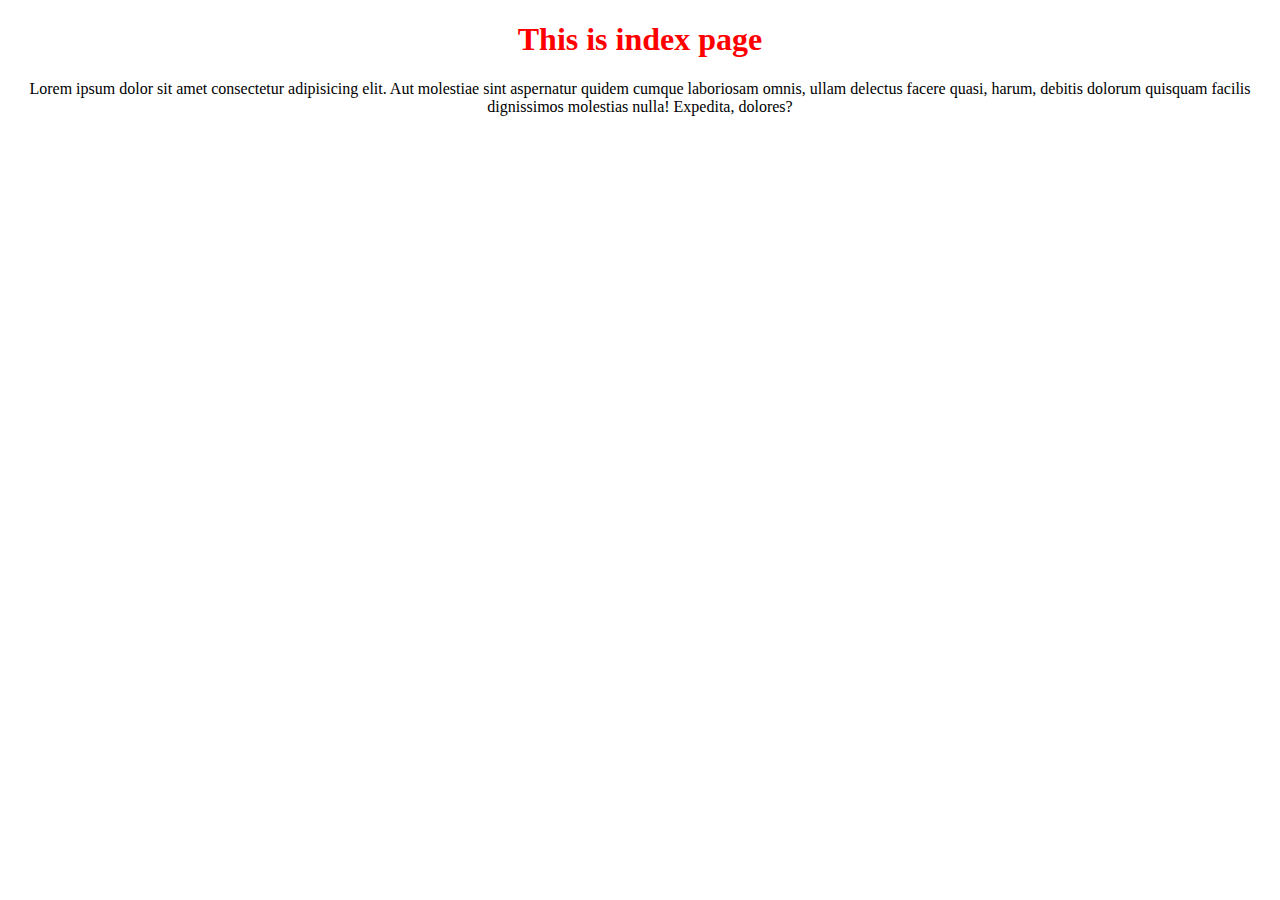
<file: index.html>
<!DOCTYPE html>
<html lang="en">
  <head>
    <meta charset="UTF-8" />
    <meta name="viewport" content="width=device-width, initial-scale=1.0" />
    <title>Document</title>
    <link rel="stylesheet" href="css/styles.css" />
  </head>
  <body>
    <h1>This is index page</h1>
    <p>
      Lorem ipsum dolor sit amet consectetur adipisicing elit. Aut molestiae
      sint aspernatur quidem cumque laboriosam omnis, ullam delectus facere
      quasi, harum, debitis dolorum quisquam facilis dignissimos molestias
      nulla! Expedita, dolores?
    </p>
  </body>
</html>
</file>
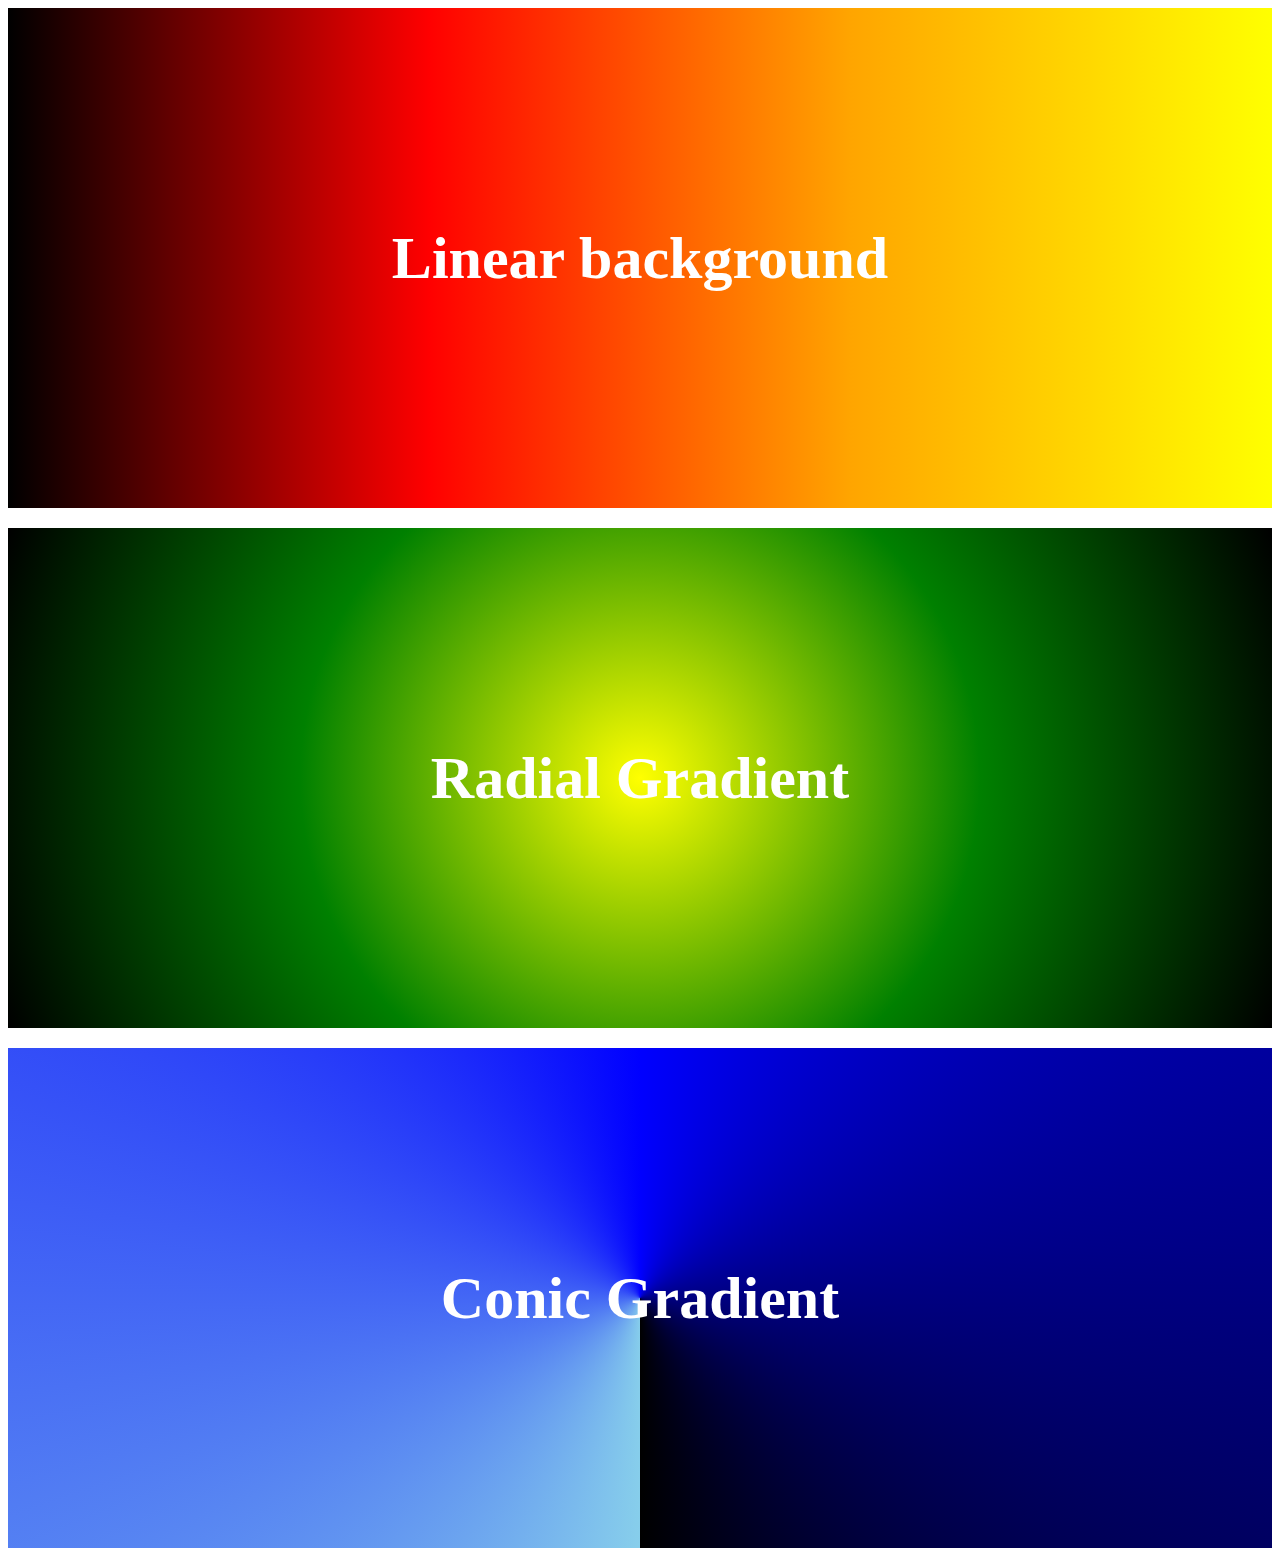
<file: background.html>
<!DOCTYPE html>
<html lang="en">
  <head>
    <meta charset="UTF-8" />
    <meta name="viewport" content="width=device-width, initial-scale=1.0" />
    <title>Document</title>
    <link rel="stylesheet" href="css/background.css" />
  </head>
  <body>
    <div class="linear"><h1>Linear background</h1></div>
    <div class="radial"><h1>Radial Gradient</h1></div>
    <div class="conic">
      <h1>Conic Gradient</h1>
    </div>
  </body>
</html>
</file>
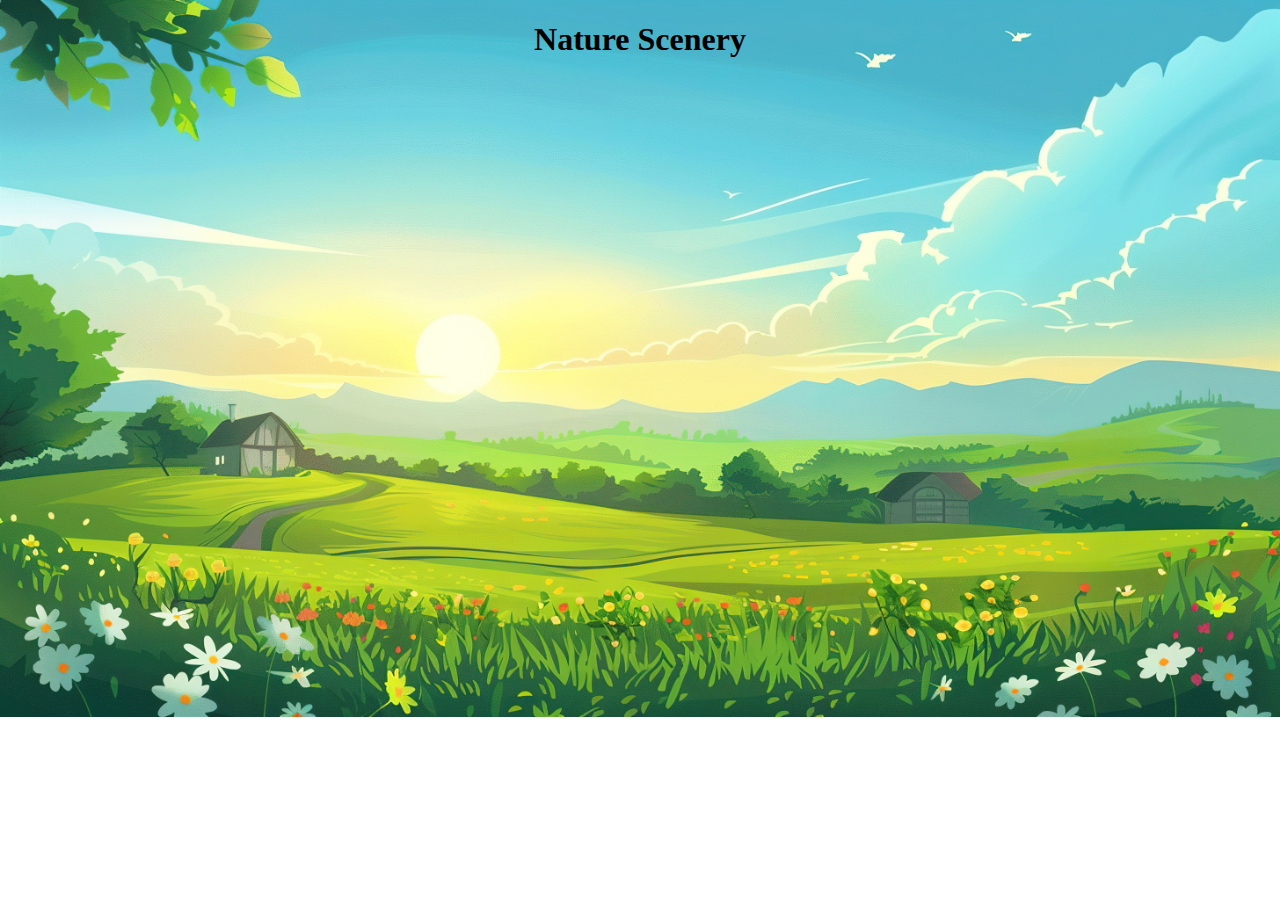
<file: background_images.html>
<!DOCTYPE html>
<html lang="en">
  <head>
    <meta charset="UTF-8" />
    <meta name="viewport" content="width=device-width, initial-scale=1.0" />
    <title>Document</title>
    <link rel="stylesheet" href="css/background_image.css" />
  </head>
  <body>
    <h1>Nature Scenery</h1>
  </body>
</html>
</file>
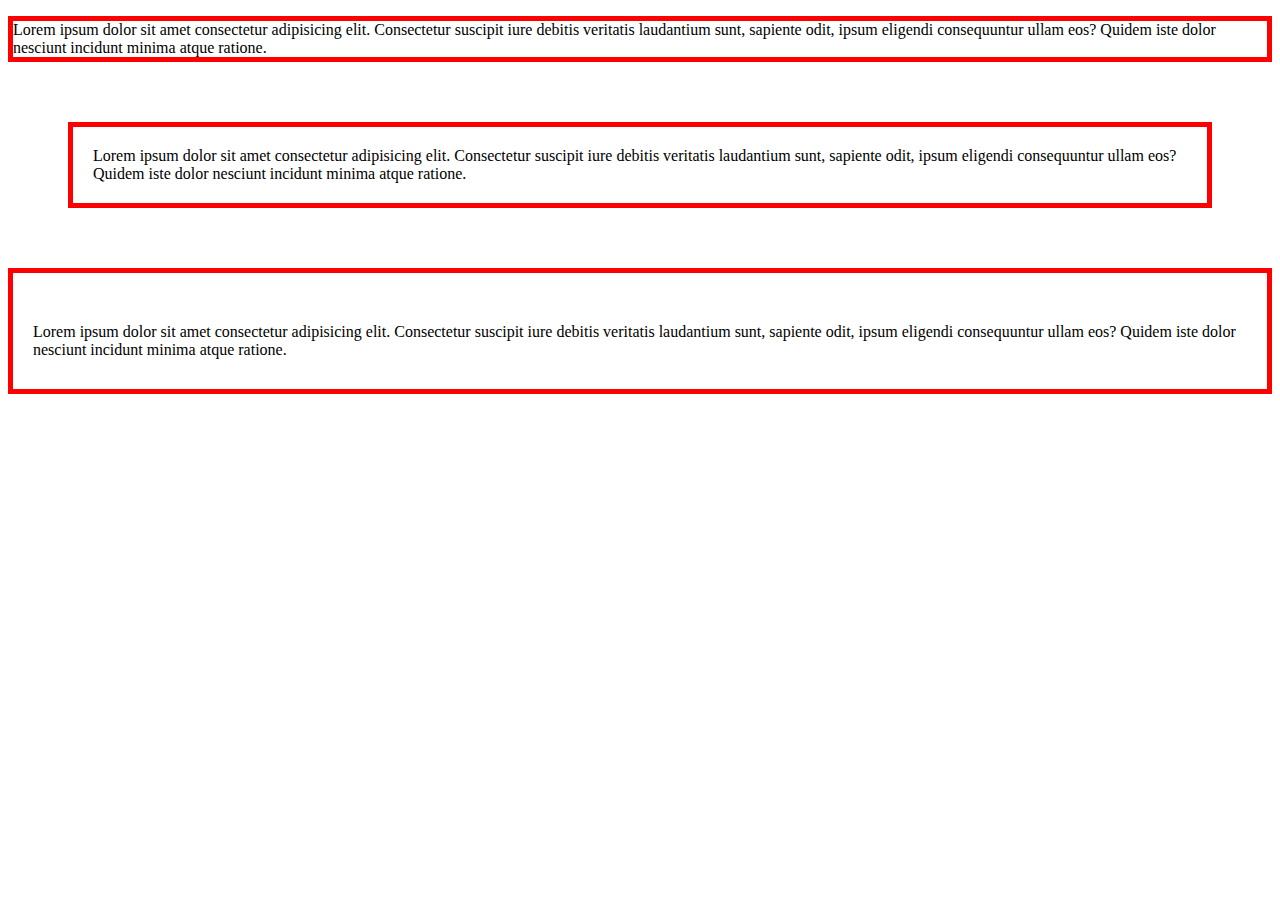
<file: box_model.html>
<!DOCTYPE html>
<html lang="en">
  <head>
    <meta charset="UTF-8" />
    <meta name="viewport" content="width=device-width, initial-scale=1.0" />
    <title>Box-Model</title>
    <link rel="stylesheet" href="css/box_model.css" />
  </head>
  <body>
    <p class="para1">
      Lorem ipsum dolor sit amet consectetur adipisicing elit. Consectetur
      suscipit iure debitis veritatis laudantium sunt, sapiente odit, ipsum
      eligendi consequuntur ullam eos? Quidem iste dolor nesciunt incidunt
      minima atque ratione.
    </p>
    <p class="para2">
      Lorem ipsum dolor sit amet consectetur adipisicing elit. Consectetur
      suscipit iure debitis veritatis laudantium sunt, sapiente odit, ipsum
      eligendi consequuntur ullam eos? Quidem iste dolor nesciunt incidunt
      minima atque ratione.
    </p>
    <p class="para3">
      Lorem ipsum dolor sit amet consectetur adipisicing elit. Consectetur
      suscipit iure debitis veritatis laudantium sunt, sapiente odit, ipsum
      eligendi consequuntur ullam eos? Quidem iste dolor nesciunt incidunt
      minima atque ratione.
    </p>
  </body>
</html>
</file>
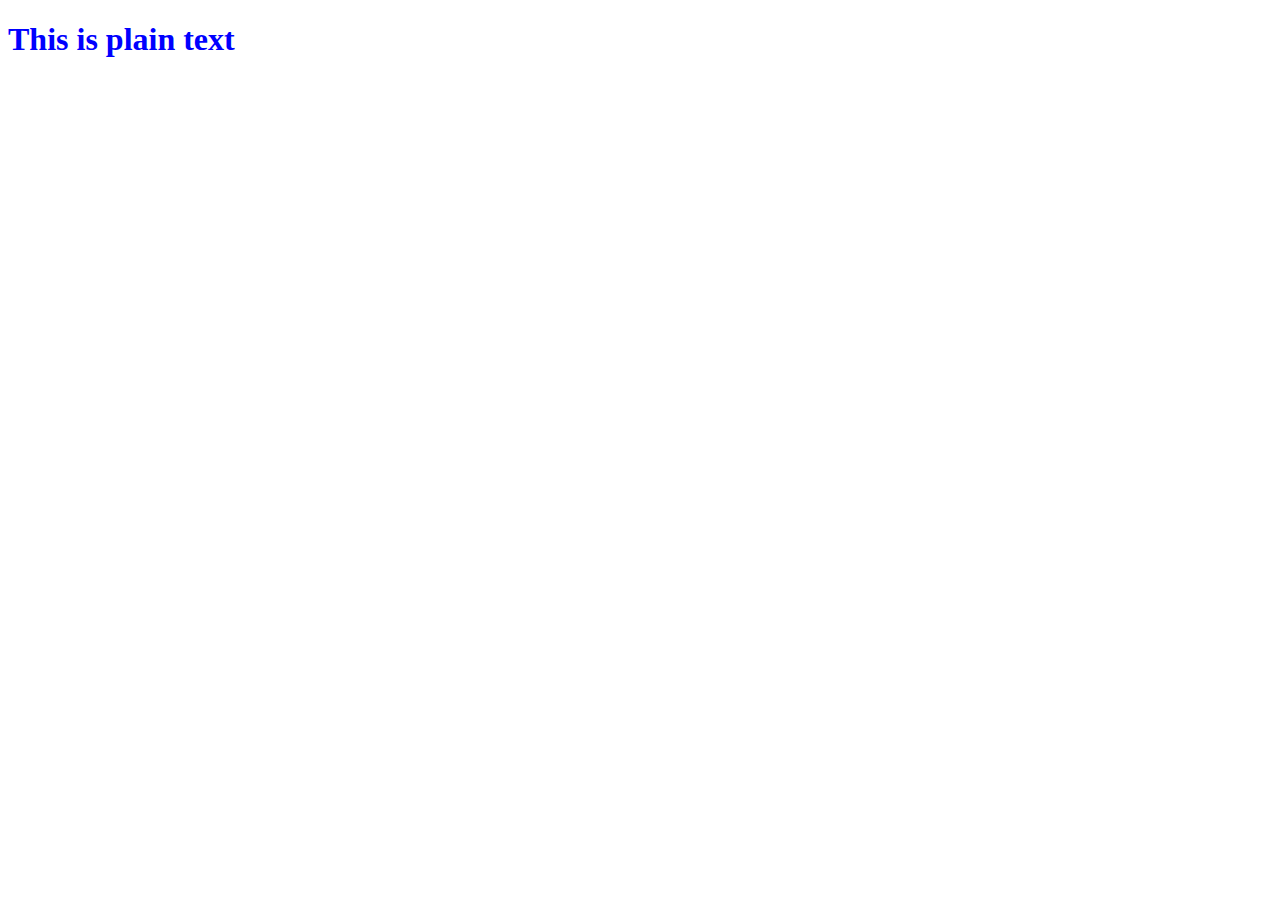
<file: class_vs_id_selector.html>
<!-- Id has more priority than class -->
<!DOCTYPE html>
<html lang="en">
  <head>
    <meta charset="UTF-8" />
    <meta name="viewport" content="width=device-width, initial-scale=1.0" />
    <title>Document</title>
    <style>
      .t_color {
        color: red;
      }
      #t_color {
        color: blue;
      }
    </style>
  </head>
  <body>
    <h1 class="t_color" id="t_color">This is plain text</h1>
  </body>
</html>
</file>
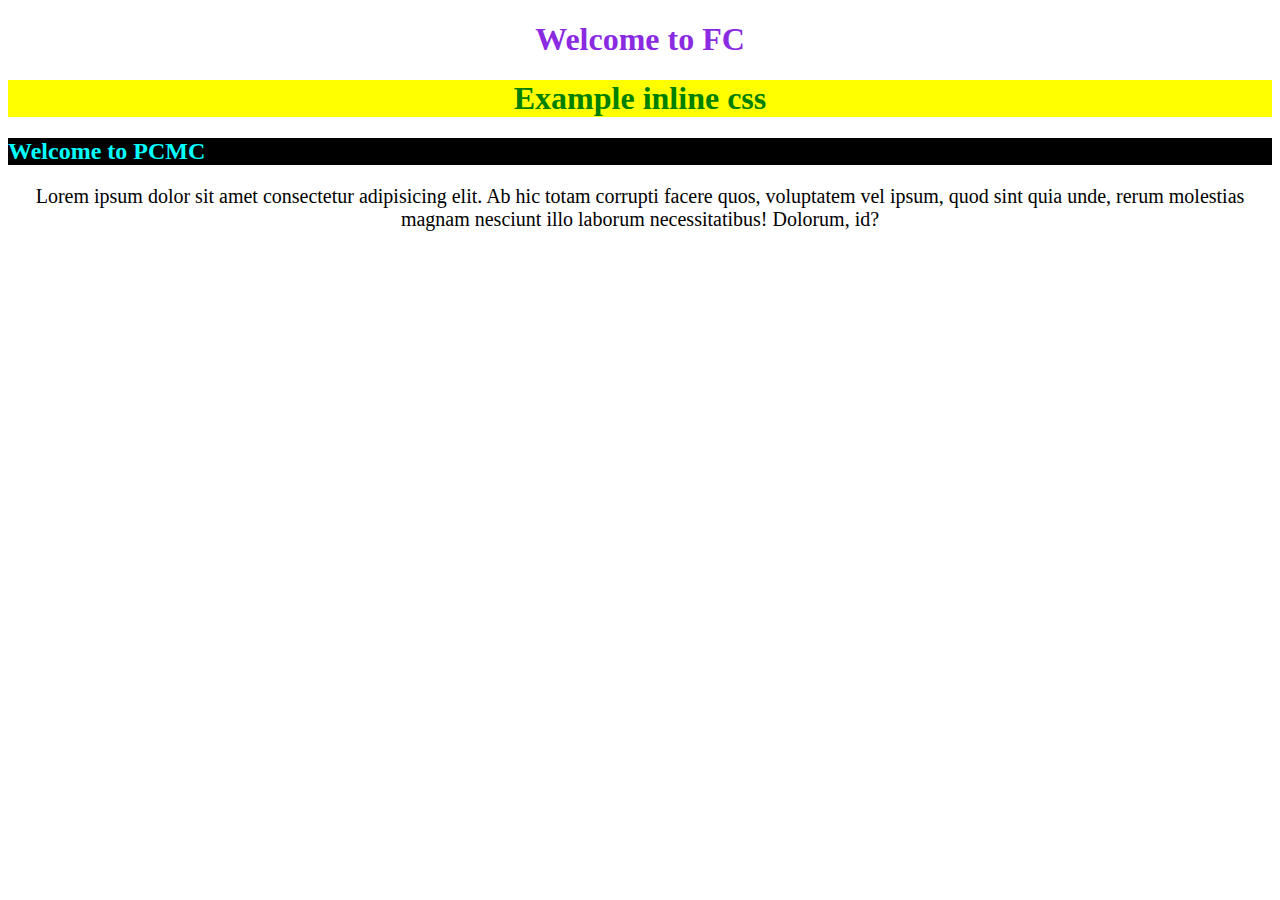
<file: css_types.html>
<!DOCTYPE html>
<html lang="en">
  <head>
    <meta charset="UTF-8" />
    <meta name="viewport" content="width=device-width, initial-scale=1.0" />
    <title>Document</title>
    <link rel="stylesheet" href="css/styles.css" />
  </head>
  <style>
    h1 {
      color: green;
    }
    h2 {
      color: aqua;
      background-color: black;
    }
    p {
      font-size: 20px;
    }
  </style>
  <body>
    <h1 style="color: blueviolet">Welcome to FC</h1>
    <h1 style="background-color: yellow">Example inline css</h1>

    <h2>Welcome to PCMC</h2>
    <p>
      Lorem ipsum dolor sit amet consectetur adipisicing elit. Ab hic totam
      corrupti facere quos, voluptatem vel ipsum, quod sint quia unde, rerum
      molestias magnam nesciunt illo laborum necessitatibus! Dolorum, id?
    </p>
  </body>
</html>
</file>
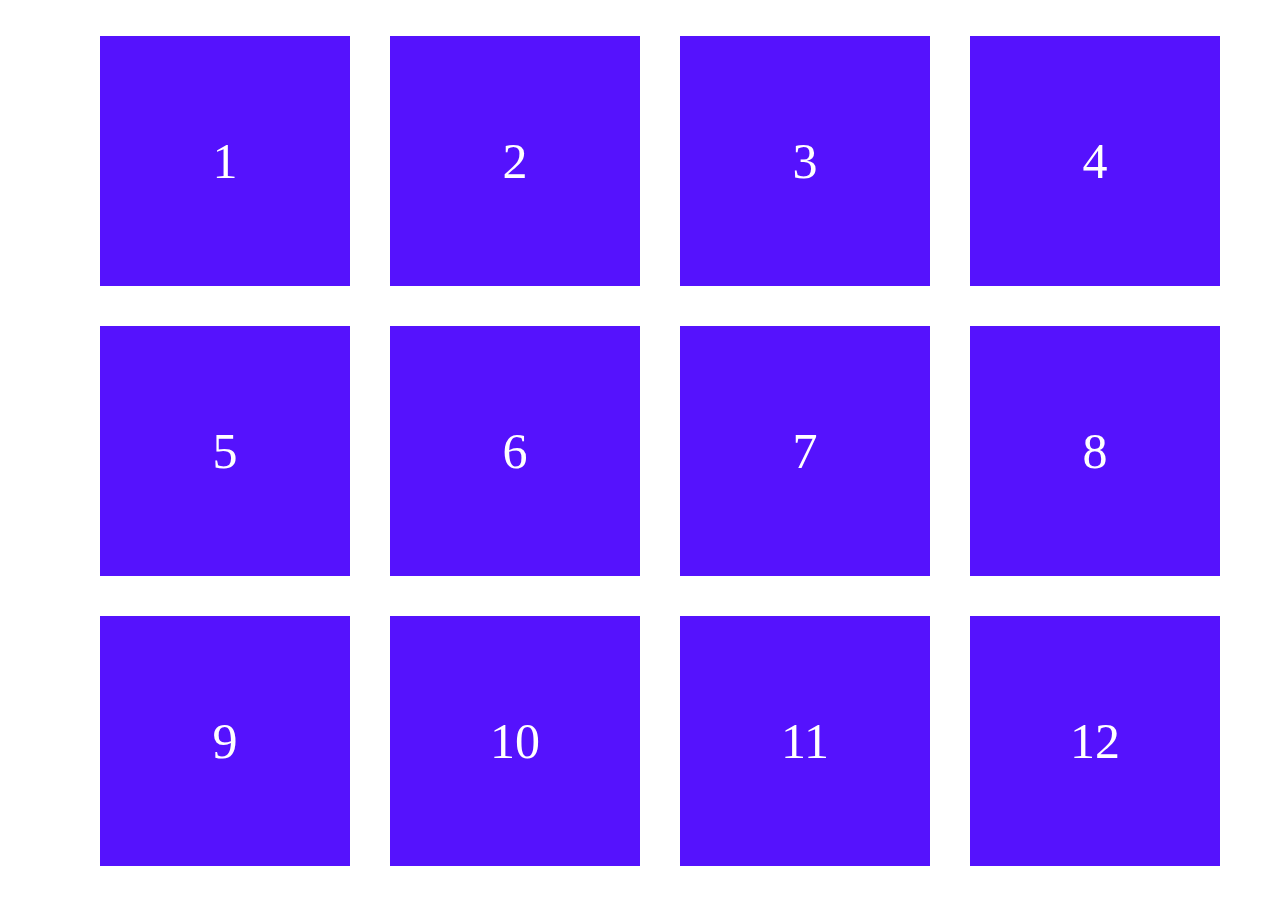
<file: flex.html>
<!DOCTYPE html>
<html lang="en">
  <head>
    <meta charset="UTF-8" />
    <meta name="viewport" content="width=device-width, initial-scale=1.0" />
    <title>Display Flex</title>
    <link rel="stylesheet" href="css/flex.css" />
  </head>
  <body>
    <!-- ul.container>li.flex-items*10 -->
    <ul class="flex-container">
      <li class="flex-items">1</li>
      <li class="flex-items">2</li>
      <li class="flex-items">3</li>
      <li class="flex-items">4</li>
      <li class="flex-items">5</li>
      <li class="flex-items">6</li>
      <li class="flex-items">7</li>
      <li class="flex-items">8</li>
      <li class="flex-items">9</li>
      <li class="flex-items">10</li>
      <li class="flex-items">11</li>
      <li class="flex-items">12</li>
    </ul>
  </body>
</html>
</file>
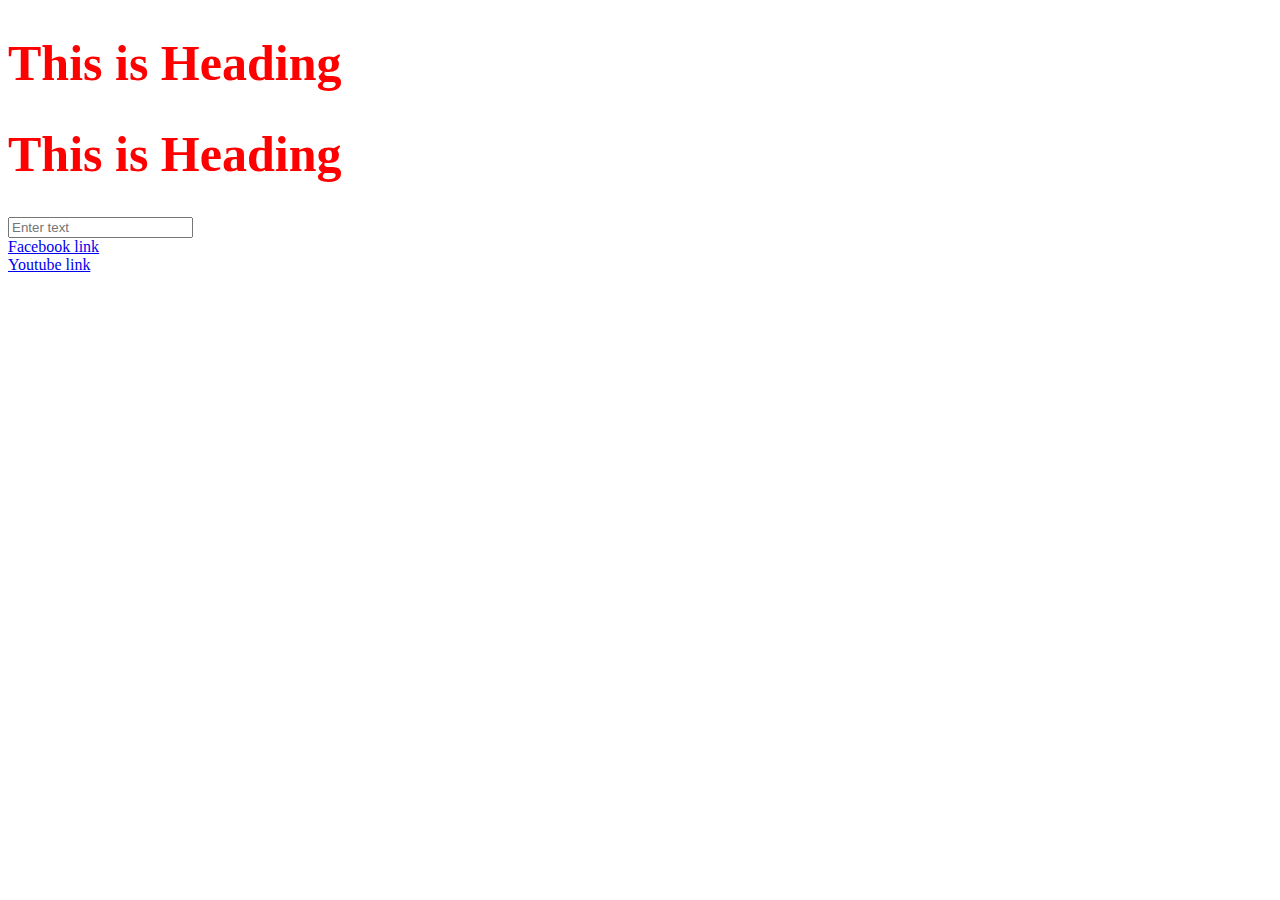
<file: pseudo_selector.html>
<!DOCTYPE html>
<html lang="en">
  <head>
    <meta charset="UTF-8" />
    <meta name="viewport" content="width=device-width, initial-scale=1.0" />
    <title>Document</title>
    <link rel="stylesheet" href="css/pseudo_selector.css" />
  </head>
  <body>
    <h1 class="h_effect">This is Heading</h1>
    <h1 class="a_effect">This is Heading</h1>
    <input type="text" placeholder="Enter text" class="f_effect" /><br />

    <a class="v_effect" href="https://facebook.com">Facebook link</a><br />
    <a class="v_effect" href="https://youtube.com">Youtube link</a>
  </body>
</html>
</file>
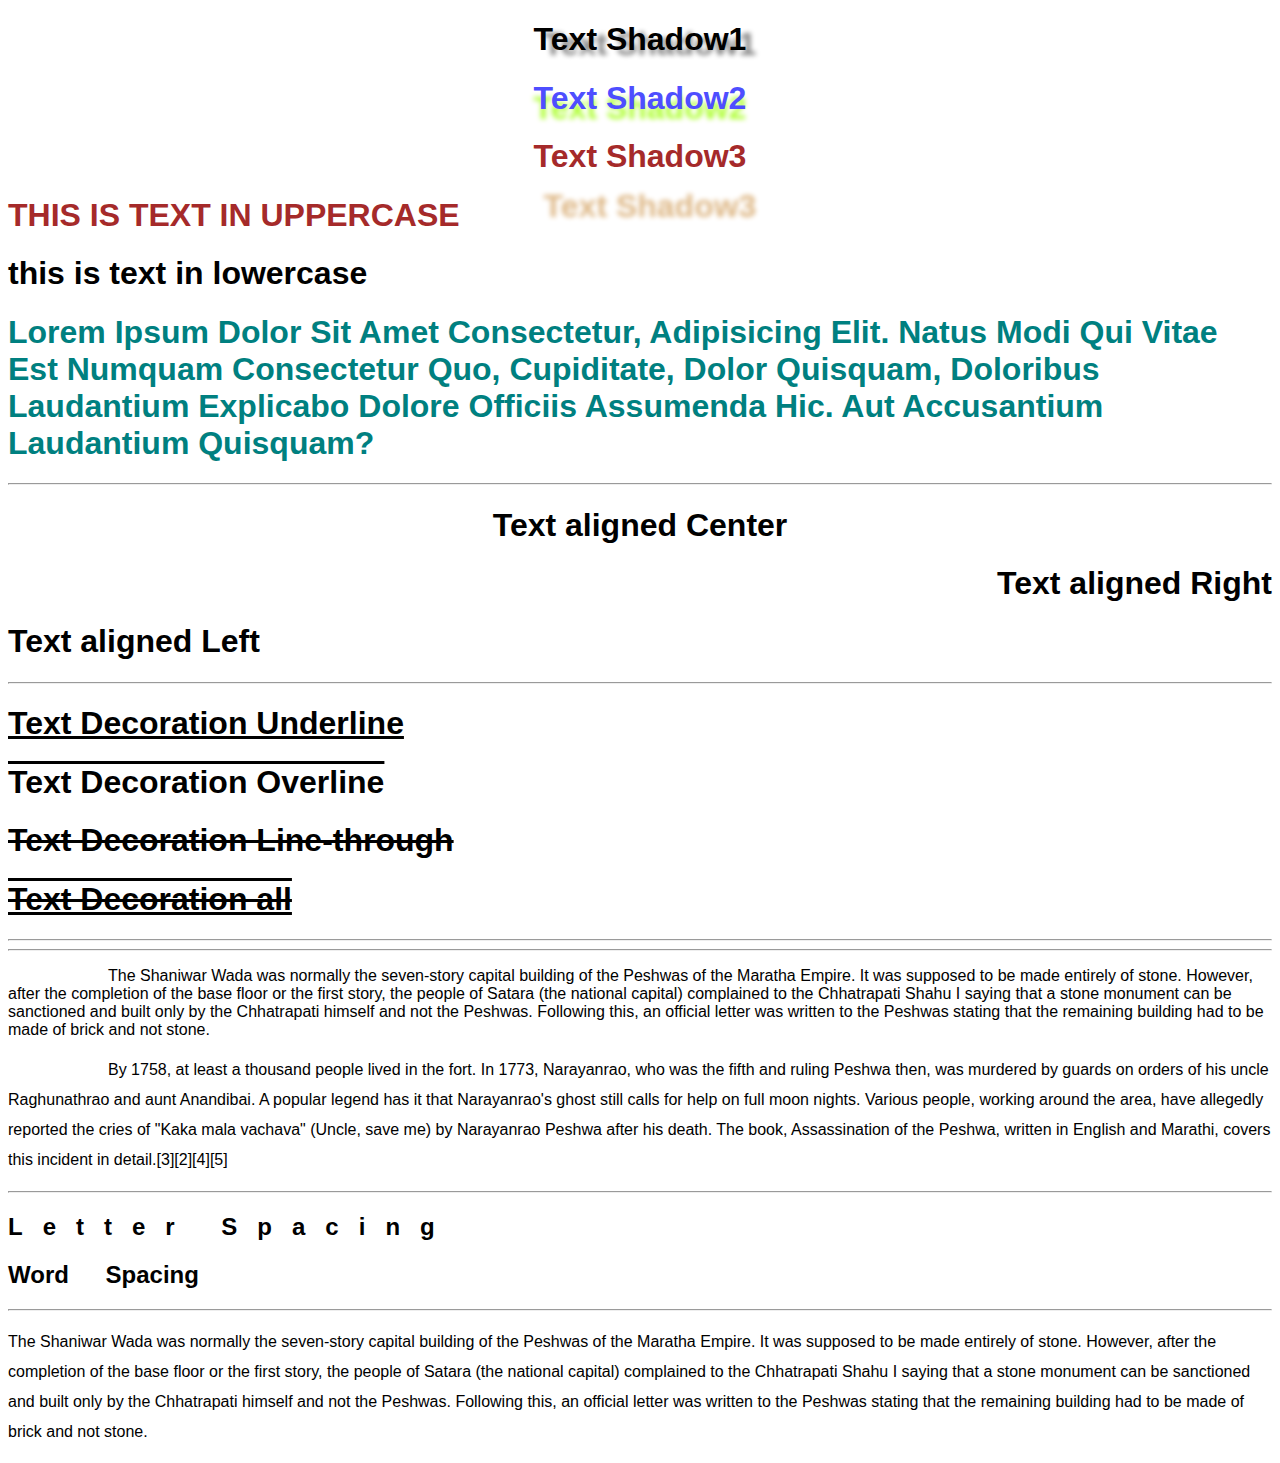
<file: text_formats.html>
<!DOCTYPE html>
<html lang="en">
  <head>
    <meta charset="UTF-8" />
    <meta name="viewport" content="width=device-width, initial-scale=1.0" />
    <title>Text Formats</title>
    <link rel="stylesheet" href="css/text_format.css" />
  </head>
  <body>
    <h1 class="t_shadow1">Text Shadow1</h1>
    <h1 class="t_shadow2">Text Shadow2</h1>
    <h1 class="t_shadow3">Text Shadow3</h1>

    <h1 class="t_transform_upper">This is text in uppercase</h1>
    <h1 class="t_transform_lower">This is text in lowercase</h1>
    <h1 class="t_transform_capitalize">
      Lorem ipsum dolor sit amet consectetur, adipisicing elit. Natus modi qui
      vitae est numquam consectetur quo, cupiditate, dolor quisquam, doloribus
      laudantium explicabo dolore officiis assumenda hic. Aut accusantium
      laudantium quisquam?
    </h1>

    <hr />

    <h1 class="t_align_center">Text aligned Center</h1>
    <h1 class="t_align_right">Text aligned Right</h1>
    <h1 class="t_align_left">Text aligned Left</h1>

    <hr />
    <h1 class="t_decor_under">Text Decoration Underline</h1>
    <h1 class="t_decor_over">Text Decoration Overline</h1>
    <h1 class="t_decor_through">Text Decoration Line-through</h1>
    <h1 class="t_decor_all">Text Decoration all</h1>

    <hr />
    <hr />

    <p class="t_indent">
      The Shaniwar Wada was normally the seven-story capital building of the
      Peshwas of the Maratha Empire. It was supposed to be made entirely of
      stone. However, after the completion of the base floor or the first story,
      the people of Satara (the national capital) complained to the Chhatrapati
      Shahu I saying that a stone monument can be sanctioned and built only by
      the Chhatrapati himself and not the Peshwas. Following this, an official
      letter was written to the Peshwas stating that the remaining building had
      to be made of brick and not stone.
    </p>
    <p class="t_indent line_height">
      By 1758, at least a thousand people lived in the fort. In 1773,
      Narayanrao, who was the fifth and ruling Peshwa then, was murdered by
      guards on orders of his uncle Raghunathrao and aunt Anandibai. A popular
      legend has it that Narayanrao's ghost still calls for help on full moon
      nights. Various people, working around the area, have allegedly reported
      the cries of "Kaka mala vachava" (Uncle, save me) by Narayanrao Peshwa
      after his death. The book, Assassination of the Peshwa, written in English
      and Marathi, covers this incident in detail.[3][2][4][5]
    </p>

    <hr />

    <h2 class="letter_space">Letter Spacing</h2>
    <h2 class="word_space">Word Spacing</h2>

    <hr />

    <p class="line_height">
      The Shaniwar Wada was normally the seven-story capital building of the
      Peshwas of the Maratha Empire. It was supposed to be made entirely of
      stone. However, after the completion of the base floor or the first story,
      the people of Satara (the national capital) complained to the Chhatrapati
      Shahu I saying that a stone monument can be sanctioned and built only by
      the Chhatrapati himself and not the Peshwas. Following this, an official
      letter was written to the Peshwas stating that the remaining building had
      to be made of brick and not stone.
    </p>
  </body>
</html>
</file>
<file: css/styles.css>
h1 {
  color: red;
  font-size: bold;
  text-align: center;
}

p {
  text-align: center;
}
</file>
<file: css/background.css>
div {
  display: flex;
  justify-content: center;
  align-items: center;
  font-size: 30px;
  color: white;
  margin-bottom: 20px;
}

.linear {
  height: 500px;
  background: linear-gradient(to right, black, red, orange, yellow);
}

.radial {
  height: 500px;
  background: radial-gradient(circle, yellow, green, black);
}

.conic {
  height: 500px;
  background: conic-gradient(from 180deg, skyblue, blue, black);
}

.conic img {
  background: transparent;
}
</file>
<file: css/background_image.css>
body {
  /* background-color: black; */
  background-image: url("/images/tree_img.png");
  background-repeat: no-repeat;
  background-size: cover;
}

h1 {
  text-align: center;
}
</file>
<file: css/box_model.css>
.para1 {
  border: 5px solid red;
}

.para2 {
  border: 5px solid red;
  padding: 20px;
  margin: 60px;
}

.para3 {
  border: 5px solid red;
  padding: 50px 10px 30px 20px;
}
</file>
<file: css/flex.css>
.flex-container {
  display: flex;
  justify-content: center;
  flex-wrap: wrap;
}

li {
  list-style: none;
}

.flex-items {
  background-color: rgb(85, 18, 253);
  color: white;
  height: 250px;
  width: 250px;
  margin: 20px;
  font-size: 50px;
  display: flex;
  align-items: center;
  justify-content: center;
}
</file>
<file: css/pseudo_selector.css>
h1 {
  color: red;
  font-size: 50px;
  cursor: pointer;
}

.h_effect:hover {
  color: blue;
  font-size: 51px;
}

.a_effect:active {
  color: brown;
}

.f_effect:focus {
  background-color: antiquewhite;
}

a:visited {
  color: red;
}
</file>
<file: css/text_format.css>
* {
  font-family: sans-serif;
}

.t_transform_upper {
  text-transform: uppercase;
  color: brown;
}

.t_transform_lower {
  text-transform: lowercase;
}

.t_transform_capitalize {
  text-transform: capitalize;
  color: teal;
}

.t_align_center {
  text-align: center;
}

.t_align_left {
  text-align: left;
}

.t_align_right {
  text-align: right;
}

.t_decor_under {
  text-decoration: underline;
}

.t_decor_over {
  text-decoration: overline;
}

.t_decor_through {
  text-decoration: line-through;
}

.t_decor_all {
  text-decoration: line-through overline underline;
}

.t_indent {
  text-indent: 100px;
}

.letter_space {
  letter-spacing: 20px;
}

.word_space {
  word-spacing: 30px;
}

.line_height {
  line-height: 30px;
}

.t_shadow1 {
  text-shadow: 10px 5px 5px grey;
  text-align: center;
}

.t_shadow2 {
  color: rgb(78, 78, 255);
  text-shadow: 0px 10px 5px greenyellow;
  text-align: center;
}

.t_shadow3 {
  color: brown;
  text-shadow: 10px 50px 5px burlywood;
  text-align: center;
}
</file>
